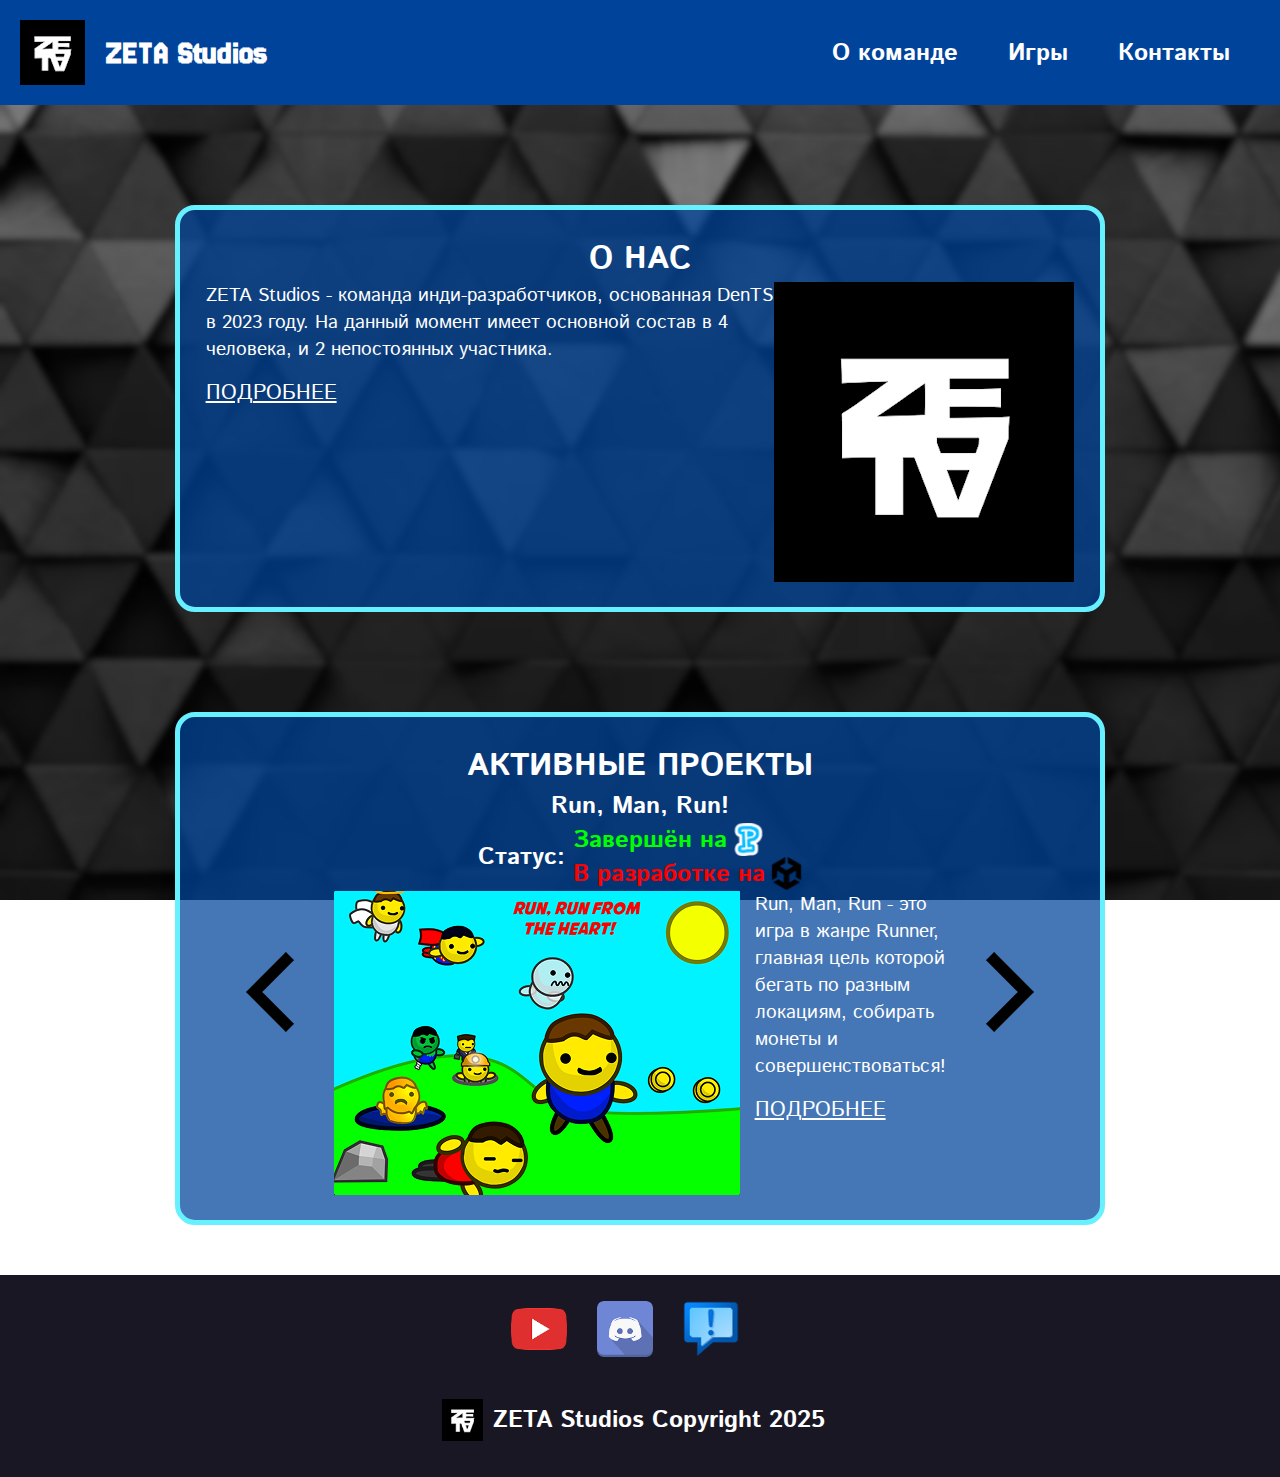
<file: index.html>
<!DOCTYPE html>
<html lang="en">
<head>
    <meta charset="UTF-8">
    <meta name="viewport" content="width=device-width, initial-scale=1.0">
    <title>ZETA Studios</title>
    <link rel="stylesheet" href="style.css">
</head>
<body>
    <header>
        <div class="logo">
            <img src="images/zeta_small_icon.png" alt="ZETA" class="logoimg">
            <h1>ZETA Studios</h1>
        </div>
        <nav>
            <ul>
                <li><a href="" class="nava">О команде</a></li>
                <li><a href="" class="nava">Игры</a></li>
                <li><a href="" class="nava">Контакты</a></li>
            </ul>
        </nav>
    </header>
    <main>
        <div class="box">
            <h3 class="boxname">О НАС</h3>
            <div class="row">
                <div class="column">
                    <p class="boxtext">
                        ZETA Studios - команда инди-разработчиков, основанная DenTS в 2023 году.
                        На данный момент имеет основной состав в 4 человека, и 2 непостоянных участника.
                    </p>
                    <a href="" class="boxlink">ПОДРОБНЕЕ</a>
                </div>
                <img src="images/zeta_big_icon.png" alt="ZETA">
            </div>
        </div>
        <div class="box">
            <h3 class="boxname">АКТИВНЫЕ ПРОЕКТЫ</h3>
            <div class="row" style="align-items: center;">
                <img src="images/arrow.png" alt="arrow" class="arrow">
                <div class="column" style="align-items:center">
                    <h4 class="boxsubtitle">Run, Man, Run!</h4>
                    <div class="row" style="align-items:center">
                        <h4 class="status">Статус: </h4>
                        <div class="column">
                            <div class="row">
                                <h4 class="completed">Завершён на</h4>
                                <img src="images/penguinmod_small_icon.png" alt="PenguinMod" class="engineimg">
                            </div>
                            <div class="row">
                                <h4 class="wip">В разработке на</h4>
                                <img src="images/unity_small_icon.png" alt="Unity" class="engineimg">
                            </div>
                        </div>
                    </div>
                    <div class="row">
                        <img src="images/rmr_banner.png" alt="Run Man Run" class="boximg">
                        <div class="column">
                            <p class="boxtext">
                                Run, Man, Run - это игра в жанре Runner, главная цель которой бегать по разным локациям, собирать монеты и совершенствоваться!
                            </p>
                            <a href="" class="boxlink">ПОДРОБНЕЕ</a>
                        </div>
                    </div>
                </div>
                <img src="images/arrow_right.png" alt="arrow" class="arrow">
            </div>
        </div>
    </main>
    <footer>
        <div class="icons">
            <a href="" class="iconsa"><img src="images/youtube_icon.png" alt="youtube" class="iconimg"></a>
            <a href="" class="iconsa"><img src="images/discord_icon.png" alt="discord" class="iconimg"></a>
            <a href="feedback.html" class="iconsa"><img src="images/feedback_icon.png" alt="feedback" class="iconimg"></a>
        </div>
        <div class="logof">
            <img src="images/zeta_small_icon.png" alt="ZETA" class="logofimg">
            <h4>ZETA Studios Copyright 2025</h4>
        </div>
    </footer>
    <script src="script.js"></script>
</body>
</html>
</file>
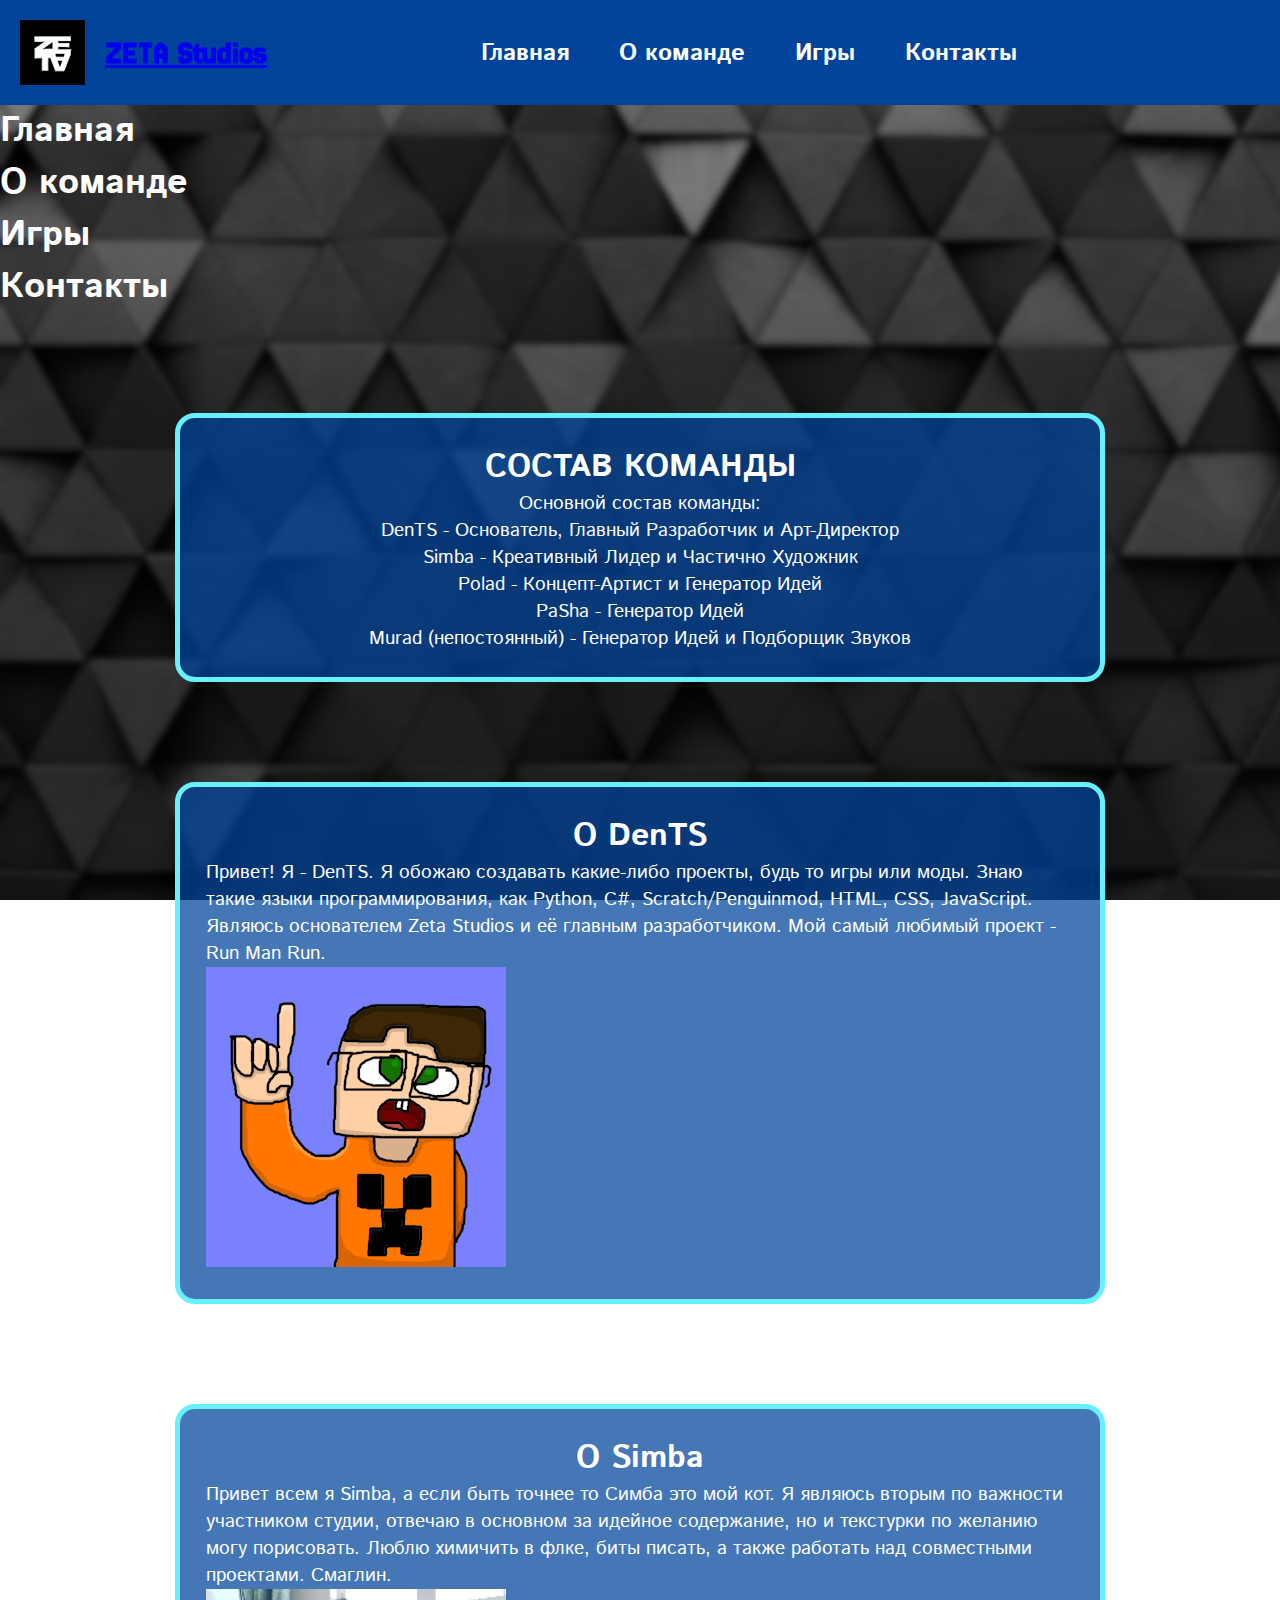
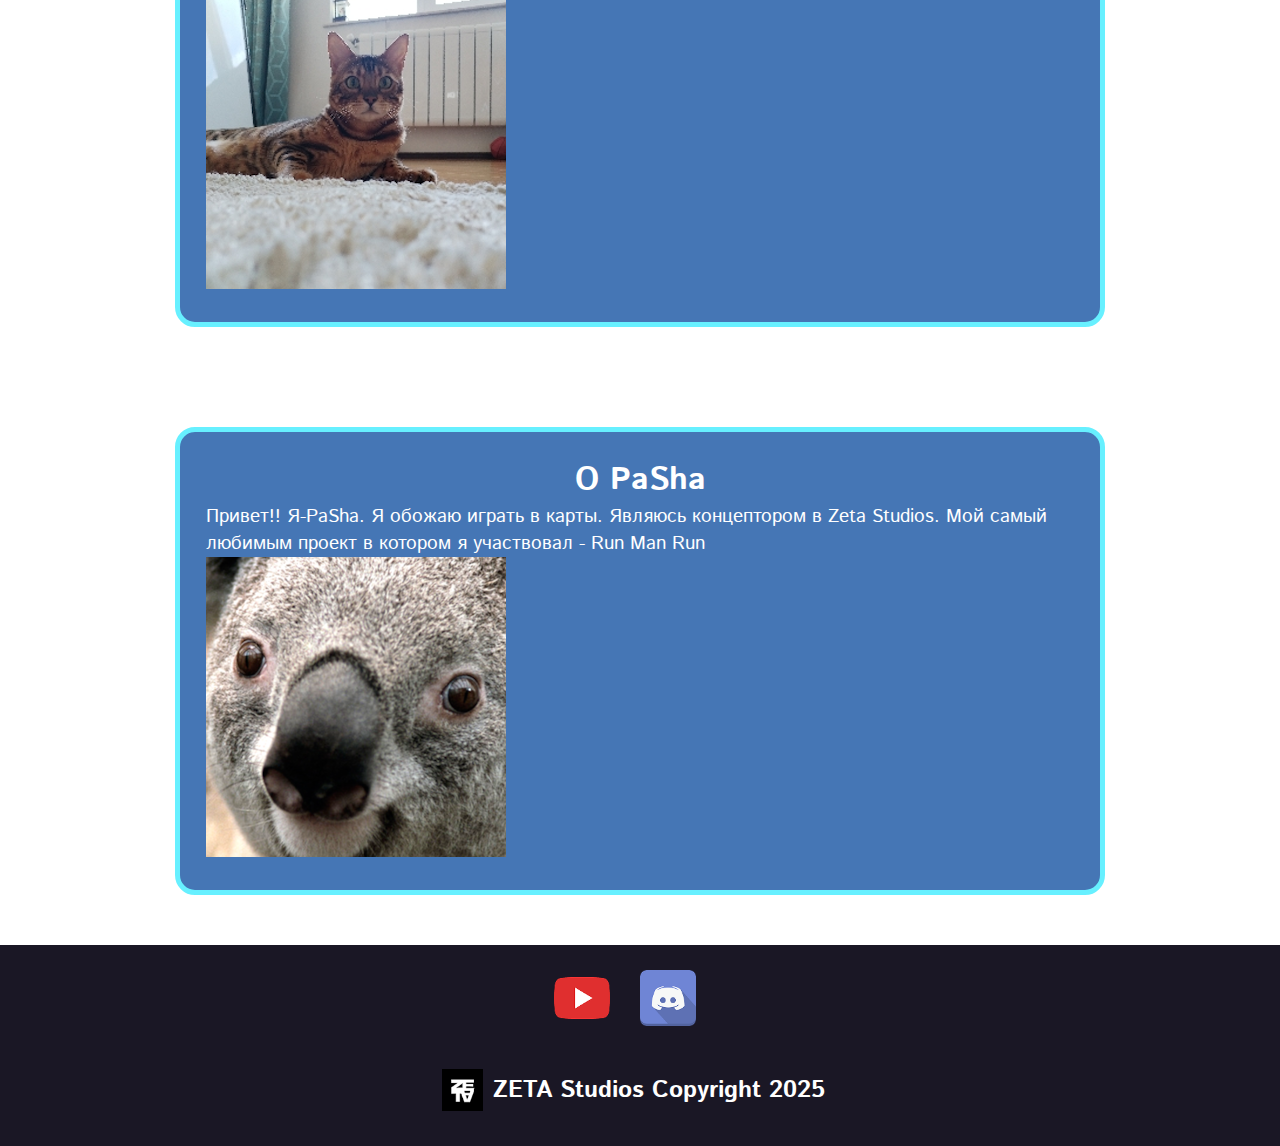
<file: about.html>
<!DOCTYPE html>
<html lang="en">
<head>
    <meta charset="UTF-8">
    <meta name="viewport" content="width=device-width, initial-scale=1.0">
    <title>ZETA Studios</title>
    <link rel="stylesheet" href="style.css">
    <script src="anime.min.js"></script>
    <script src="https://ajax.googleapis.com/ajax/libs/jquery/3.1.1/jquery.min.js"></script>
</head>
<body>
    <header>
        <div class="logo">
            <img src="images/zeta_small_icon.png" alt="ZETA" class="logoimg">
            <a href="index.html" class="mainlink"><h1>ZETA Studios</h1></a>
        </div>
        <nav class="menu">
            <ul>
                <li><a href="index.html" class="nava">Главная</a></li>
                <li><a href="about.html" class="nava">О команде</a></li>
                <li><a href="index.html#games" class="nava">Игры</a></li>
                <li><a href="#footer" class="nava">Контакты</a></li>
            </ul>
        </nav>
        <div class="menu_small_icon">
            <div class="stick"></div>
            <div class="stick"></div>
            <div class="stick"></div>
        </div>
    </header>
    <main>
        <div class="container">
            <div class="menu-small">
                <div class="nava"><a href="index.html" class="nava">Главная</a></div>
                <div class="nava"><a href="about.html" class="nava">О команде</a></div>
                <div class="nava"><a href="index.html#games" class="nava">Игры</a></div>
                <div class="nava"><a href="#footer" class="nava">Контакты</a></div>
            </div>
            <div class="box">
                <h3 class="boxname">СОСТАВ КОМАНДЫ</h3>
                <p class="boxtext" style="text-align: center;">
                    Основной состав команды:<br>
                    DenTS - Основатель, Главный Разработчик и Арт-Директор<br>
                    Simba - Креативный Лидер и Частично Художник<br>
                    Polad - Концепт-Артист и Генератор Идей<br>
                    PaSha - Генератор Идей<br>
                    Murad (непостоянный) - Генератор Идей и Подборщик Звуков
                </p>
            </div>
            <div class="box">
                <h3 class="boxname">О DenTS</h3>
                <div class="row-reverse-on-pc">
                    <p class="boxtext">
                        Привет! Я - DenTS. Я обожаю создавать какие-либо проекты, будь то игры или моды.
                        Знаю такие языки программирования, как Python, C#, Scratch/Penguinmod, HTML, CSS, JavaScript.
                        Являюсь основателем Zeta Studios и её главным разработчиком.
                        Мой самый любимый проект - Run Man Run.
                    </p>
                    <img src="images/dents.png" alt="DenTS" class="zetaimg">
                </div>
            </div>
            <div class="box">
                <h3 class="boxname">О Simba</h3>
                <div class="row-on-pc">
                    <p class="boxtext">
                        Привет всем я Simba, а если быть точнее то Симба это мой кот.
                        Я являюсь вторым по важности участником студии, отвечаю в основном за идейное содержание,
                        но и текстурки по желанию могу порисовать. Люблю химичить в флке, биты писать, а также
                        работать над совместными проектами. Смаглин.
                    </p>
                    <img src="images/simba.png" alt="Simba" class="zetaimg">
                </div>
            </div>
            <div class="box">
                <h3 class="boxname">О PaSha</h3>
                <div class="row-reverse-on-pc">
                    <p class="boxtext">
                        Привет!! Я-PaSha. Я обожаю играть в карты. Являюсь концептором в  Zeta Studios.
                        Мой самый любимым проект в котором я участвовал - Run Man Run
                    </p>
                    <img src="images/pasha.png" alt="PaSha" class="zetaimg">
                </div>
            </div>
            <!--
            <div class="box">
                <h3 class="boxname">О Polad1k</h3>
                <div class="row-on-pc">
                    <p class="boxtext">
                        Всем доброго времени суток, меня звать Polad1k.
                        Я являюсь главным концепт-артером в Zeta studios,
                        также я участвовал в моделировании некоторых уровней и спрайтов в нашей игре Run Man Run.
                        Всем спасибо за внимание.
                    </p>
                    <img src="images/simba.png" alt="Polad1k" class="zetaimg">
                </div>
            </div>
            -->
        </div>
    </main>
    <footer>
        <div class="icons" id="footer">
            <a href="https://www.youtube.com/@zeta-studios-l7d" class="iconsa" target="_blank" rel="noopener noreferrer"><img src="images/youtube_icon.png" alt="youtube" class="iconimg"></a>
            <a href="" class="iconsa" target="_blank" rel="noopener noreferrer"><img src="images/discord_icon.png" alt="discord" class="iconimg"></a>
            <!--<a href="feedback.html" class="iconsa"><img src="images/feedback_icon.png" alt="feedback" class="iconimg"></a>-->
        </div>
        <div class="logof">
            <img src="images/zeta_small_icon.png" alt="ZETA" class="logofimg">
            <h4>ZETA Studios Copyright 2025</h4>
        </div>
    </footer>
    <script src="script.js"></script>
</body>
</html>
</file>
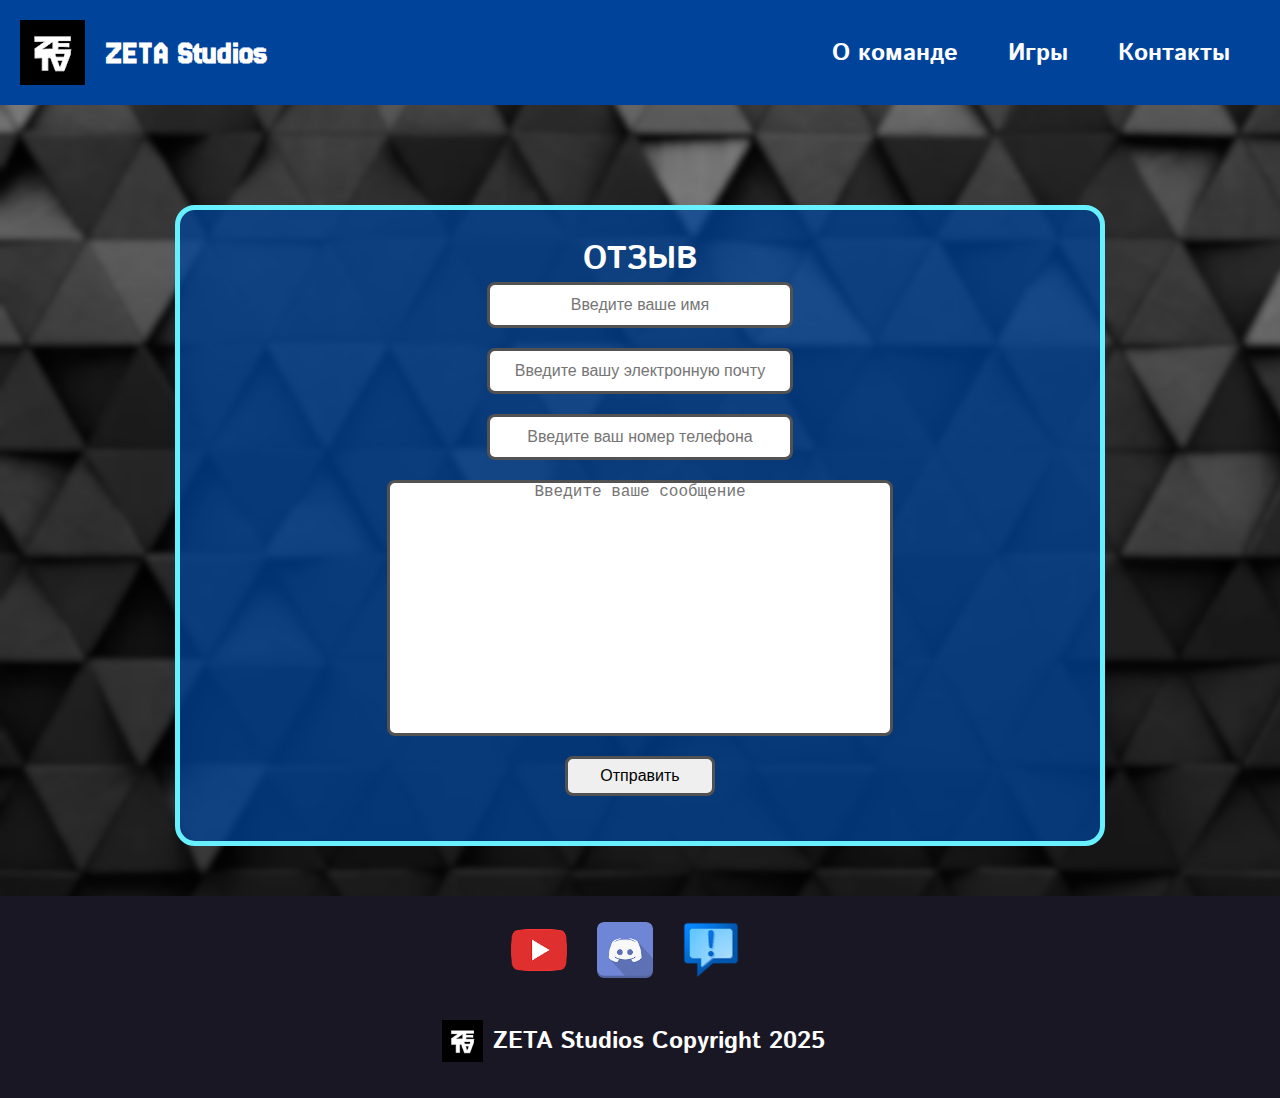
<file: feedback.html>
<!DOCTYPE html>
<html lang="en">
<head>
    <meta charset="UTF-8">
    <meta name="viewport" content="width=device-width, initial-scale=1.0">
    <title>ZETA Studios</title>
    <link rel="stylesheet" href="feedback.css">
</head>
<body>
    <header>
        <div class="logo">
            <img src="images/zeta_small_icon.png" alt="ZETA" class="logoimg">
            <h1>ZETA Studios</h1>
        </div>
        <nav>
            <ul>
                <li><a href="" class="nava">О команде</a></li>
                <li><a href="" class="nava">Игры</a></li>
                <li><a href="" class="nava">Контакты</a></li>
            </ul>
        </nav>
    </header>
    <main>
        <div class="box">
            <h3 class="boxname">ОТЗЫВ</h3>
            <form action="">
                <input type="text" placeholder="Введите ваше имя">
                <input type="email" placeholder="Введите вашу электронную почту">
                <input type="tel" placeholder="Введите ваш номер телефона">
                <textarea name="" id="" placeholder="Введите ваше сообщение"></textarea>
                <button>Отправить</button>
            </form>
        </div>
    </main>
    <footer>
        <div class="icons">
            <a href="" class="iconsa"><img src="images/youtube_icon.png" alt="youtube" class="iconimg"></a>
            <a href="" class="iconsa"><img src="images/discord_icon.png" alt="discord" class="iconimg"></a>
            <a href="" class="iconsa"><img src="images/feedback_icon.png" alt="feedback" class="iconimg"></a>
        </div>
        <div class="logof">
            <img src="images/zeta_small_icon.png" alt="ZETA" class="logofimg">
            <h4>ZETA Studios Copyright 2025</h4>
        </div>
    </footer>
    <script src="script.js"></script>
</body>
</html>
</file>
<file: style.css>
@import url('https://fonts.googleapis.com/css2?family=Istok+Web:ital,wght@0,400;0,700;1,400;1,700&family=Jersey+25&family=Playfair+Display:ital,wght@0,400..900;1,400..900&display=swap');

* {
    margin: 0;
    padding: 0;
}

body {
    font-family: "Istok Web", sans-serif;
    font-weight: 500;
    color: white;
    background-image: url("images/background.png");
    background-attachment: fixed;
    background-repeat: no-repeat;
    background-size: cover;
}

h1, h2 {
    font-family: "Jersey 25", sans-serif;
}

header {
    display: flex;
    align-items: center;
    justify-content: space-between;
    background-color: #00439a;
}

.logo {
    display: flex;
    align-items: center;
}

.logoimg {
    padding: 20px;
}

ul {
    display: flex;
    align-items: center;
    list-style: none;
}

.nava {
    text-decoration: none;
    font-weight: 700;
    color: white;
    margin-right: 50px;
    font-size: 1.5em;
}

footer {
    display: flex;
    align-items: center;
    justify-content: center;
    flex-direction: column;
    background-color: #1A1725;
}

.logof {
    display: flex;
    align-items: center;
    padding-bottom: 2%;
}

.logofimg {
    padding: 10px;
    width: 10%;
    height: auto;
}

.icons {
    display: flex;
    flex-direction: row;
    justify-content: space-evenly;
    padding: 2%;
}

.iconimg {
    width: 65%;
    height: auto;
}

.box {
    display: flex;
    flex-direction: column;
    align-items: center;
    background-color: #00439aba;
    margin-left: 175px;
    margin-right: 175px;
    margin-top: 100px;
    border: 5px solid #67F0FF;
    border-radius: 20px;
    padding: 2%;
}

.row {
    display: flex;
    flex-direction: row;
}

.column {
    display: flex;
    flex-direction: column;
}

.boxlink {
    color: white;
    margin-top: 15px;
    font-size: 1.3em;
}

.boxtext {
    font-size: 1.2em;
}

.status {
    margin-right: 8px;
}
.engineimg {
    margin-left: 5px;
    width: 33px;
    height: 33px;
}
.completed {
    color: #00FF00;
}
.wip {
    color: #FF0000;
}

.boximg {
    margin-right: 15px;
}

h3 {
    font-size: 2em;
}

h4 {
    font-size: 1.5em;
}

main {
    margin-bottom: 50px;
}

.arrow {
    height: 128px;
}
</file>
<file: feedback.css>
@import url('https://fonts.googleapis.com/css2?family=Istok+Web:ital,wght@0,400;0,700;1,400;1,700&family=Jersey+25&family=Playfair+Display:ital,wght@0,400..900;1,400..900&display=swap');

* {
    margin: 0;
    padding: 0;
}

body {
    font-family: "Istok Web", sans-serif;
    font-weight: 500;
    color: white;
    background-image: url("images/background.png");
    background-attachment: fixed;
    background-repeat: no-repeat;
    background-size: cover;
}

h1, h2 {
    font-family: "Jersey 25", sans-serif;
}

header {
    display: flex;
    align-items: center;
    justify-content: space-between;
    background-color: #00439a;
}

.logo {
    display: flex;
    align-items: center;
}

.logoimg {
    padding: 20px;
}

ul {
    display: flex;
    align-items: center;
    list-style: none;
}

.nava {
    text-decoration: none;
    font-weight: 700;
    color: white;
    margin-right: 50px;
    font-size: 1.5em;
}

footer {
    display: flex;
    align-items: center;
    justify-content: center;
    flex-direction: column;
    background-color: #1A1725;
}

.logof {
    display: flex;
    align-items: center;
    padding-bottom: 2%;
}

.logofimg {
    padding: 10px;
    width: 10%;
    height: auto;
}

.icons {
    display: flex;
    flex-direction: row;
    justify-content: space-evenly;
    padding: 2%;
}

.iconimg {
    width: 65%;
    height: auto;
}

.box {
    display: flex;
    flex-direction: column;
    align-items: center;
    background-color: #00439aba;
    margin-left: 175px;
    margin-right: 175px;
    margin-top: 100px;
    border: 5px solid #67F0FF;
    border-radius: 20px;
    padding: 2%;
}

.row {
    display: flex;
    flex-direction: row;
}

.column {
    display: flex;
    flex-direction: column;
}

.boxlink {
    color: white;
    margin-top: 15px;
    font-size: 1.3em;
}

.boxtext {
    font-size: 1.2em;
}

.boximg {
    margin-right: 15px;
}

h3 {
    font-size: 2em;
}

h4 {
    font-size: 1.5em;
}

main {
    margin-bottom: 50px;
}

form {
    display: flex;
    align-items: center;
    justify-content: center;
    flex-direction: column;
}

input {
    width: 300px;
    height: 40px;
    margin-bottom: 20px;
    border-radius: 8px;
    border: 3px solid rgb(82, 82, 82);
    text-align: center;
    font-size: 16px;
}

textarea {
    width: 500px;
    height: 250px;
    margin-bottom: 20px;
    border-radius: 8px;
    border: 3px solid rgb(82, 82, 82);
    text-align: center;
    font-size: 16px;
    resize: none;
}

button {
    width: 150px;
    height: 40px;
    margin-bottom: 20px;
    border-radius: 8px;
    border: 3px solid rgb(82, 82, 82);
    text-align: center;
    font-size: 16px;
}
</file>
